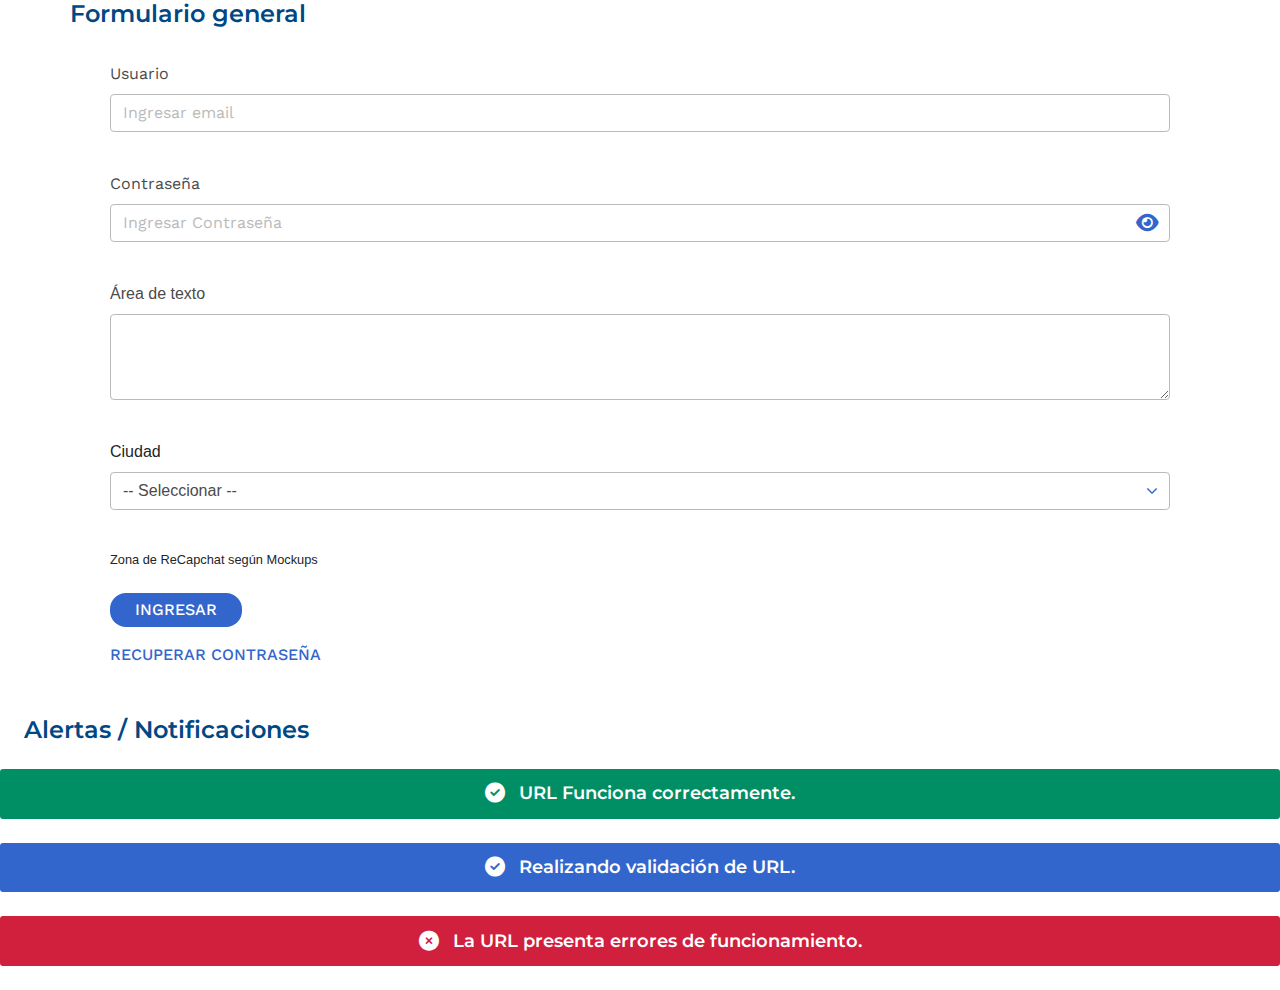
<file: index.html>
<!DOCTYPE html>
<html lang="en">
    <head>
        <meta charset="utf-8"/>
        <meta content="width=device-width, initial-scale=1.0" name="viewport"/>
        <title>
            Plantilla general
        </title>
        <!-- Link estilos generales -->
        <link href="css/estilos.css" rel="stylesheet" type="text/css"/>
        <!-- Link de estilos de Bootstrap -->
        <link href="css/dist/css/bootstrap.min.css" rel="stylesheet"/>
        <!-- Link Font Awsome Icons -->
        <link href="css/fontawesome-free-6.0.0-web/css/all.css" rel="stylesheet"/>
        <!-- Link Js -->
        <!-- Link Js -->
        <script src="js/funciones.js">
        </script>
    </head>
    <body>
        <div class="container">
            <div class="row">
                <h3 class="headline-l azul-txt-004884">
                    Formulario general
                </h3>
                <div class="col-12">
                    <form style="margin: 25px;">
                        <div class="form-group body-1">
                            <label class="gris-txt-4B4B4B" for="exampleInputEmail1">
                                Usuario
                            </label>
                            <input aria-describedby="emailHelp" class="campo-form campo-texto" id="exampleInputEmail1" placeholder="Ingresar email" type="email"/>
                        </div>
                        <br/>
                        <div class="form-group body-1" id="pass-group">
                            <label class="gris-txt-4B4B4B" for="exampleInputPassword1">
                                Contraseña
                            </label>
                            <input class="campo-form campo-texto password1" id="input-pass" name="password" placeholder="Ingresar Contraseña" type="password"/>
                            <span class="fa fa-fw fa-eye fa-lg azul-txt-3366CC password-icon show-password" onclick="verPass();">
                            </span>
                        </div>
                        <br/>
                        <label class="gris-txt-4B4B4B" for="exampleInputPassword1">
                            Área de texto
                        </label>
                        <div class="form-group">
                            <textarea class="campo-form campo-textarea" rows="3">
                            </textarea>
                        </div>
                        <br/>
                        <!-- Desplegables ó Selects -->
                        <div class="form-group">
                            <label>
                                Ciudad
                            </label>
                            <select class="campo-form lista-select">
                                <option>
                                    -- Seleccionar --
                                </option>
                                <option>
                                    Santa Marta
                                </option>
                                <option>
                                    Barranquilla
                                </option>
                            </select>
                        </div>
                        <br/>
                        <div class="small">
                            Zona de ReCapchat según Mockups
                        </div>
                        <br/>
                        <button class="boton-activo-bg mb-3" type="submit">
                            INGRESAR
                        </button>
                        <br/>
                        <a class="boton-enlace-activo" data-original-title="Recuperar contrasena" href="#" target="_blank">
                            RECUPERAR CONTRASEÑA
                        </a>
                    </form>
                </div>
            </div>
        </div>
        <div class="container-fluid p-0">
            <h3 class="headline-l azul-txt-004884 m-4">
                Alertas / Notificaciones
            </h3>
            <!-- Zona de Alerta "Caso de éxito"-->
            <div class="alerta alerta-caso-exito">
                <i class="fa-solid fa-circle-check fa-lg">
                </i>
                <span>
                    URL Funciona correctamente.
                </span>
            </div>
            <br/>
            <!-- Zona de Alerta "Aviso de proceso"-->
            <div class="alerta alerta-aviso-proceso">
                <i class="fa-solid fa-circle-check fa-lg">
                </i>
                <span>
                    Realizando validación de URL.
                </span>
            </div>
            <br/>
            <!-- Zona de Alerta "Caso error"-->
            <div class="alerta alerta-caso-error">
                <i class="fa-solid fa-circle-xmark fa-lg">
                </i>
                <span>
                    La URL presenta errores de funcionamiento.
                </span>
            </div>
            <br/>
        </div>
    </body>
</html>
</file>
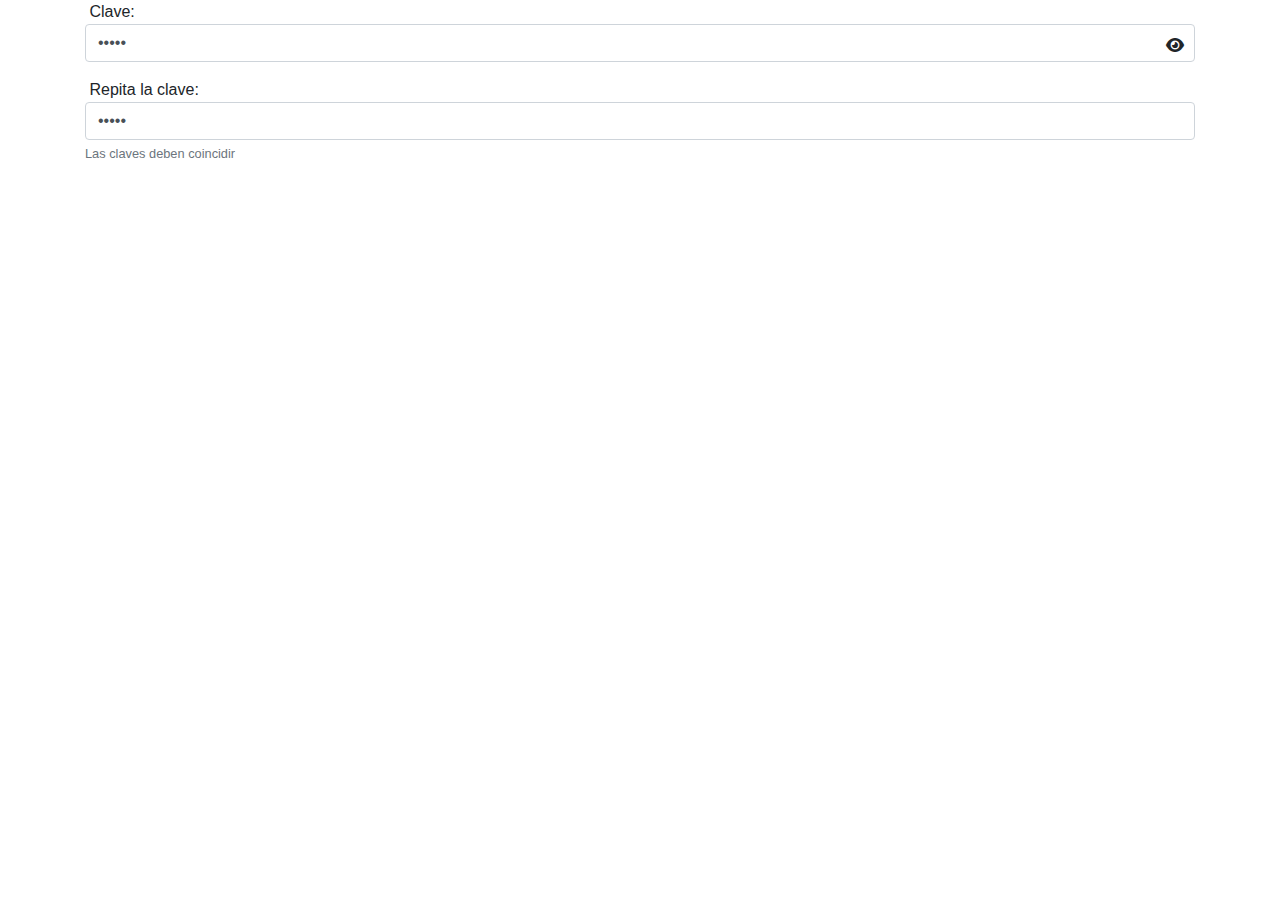
<file: pruebas.html>
<!DOCTYPE html>
<html lang="en">
    <head>
        <meta charset="utf-8"/>
        <meta content="width=device-width, initial-scale=1.0" name="viewport"/>
        <title>
            Select
        </title>
        <link href="css/dos.css" rel="stylesheet"/>
        <!-- Link de estilos de Bootstrap -->
        <link href="css/dist/css/bootstrap.min.css" rel="stylesheet"/>
        <!-- Link Font Awsome Icons -->
        <link href="css/fontawesome-free-6.0.0-web/css/all.css" rel="stylesheet"/>
    </head>
    <body>
        <div class="container">
            <form action="" id="contact" method="post" name="contact">
                <div class="form-group">
                    <label for="departamento">
                    </label>
                    Clave:
                    <input class="form-control password1" name="password" placeholder="" type="password" value="clave"/>
                    <span class="fa fa-fw fa-eye password-icon show-password">
                    </span>
                </div>
                <div class="form-group">
                    <label for="departamento">
                    </label>
                    Repita la clave:
                    <input class="form-control password2" name="password2" placeholder="" type="password" value="clave"/>
                    <small class="form-text text-muted" id="emailHelp">
                        Las claves deben coincidir
                    </small>
                </div>
            </form>
        </div>
    </body>
</html>
</file>
<file: css/estilos.css>
@charset "utf-8";
/* CSS Document Plantilla*/

/*------------------------------ PALETA DE COLORES Y TAMAÑO ------------------------------*/

:root {
    /* Colores: */
    /*Para fondos y textos*/
    --color-blanco-FFFFFF: #FFFFFF;
    --color-negro-000000: #000000;
    /*Para fondos, titulos, subtitulos, boton activo, input en uso y alerta "Aviso de proceso"*/
    --color-azul-3366CC: #3366CC;
    /*Para titulos, fondos y boton hover*/
    --color-azul-004884: #004884;
    /*Para estado valido formularios*/
    --color-verde-069169: #069169;
    /*Para alerta "Caso de éxito"*/
    --color-verde-008E65: #008E65;
    /*Para estado incorrecto formularios y listas*/
    --color-rojo-A80521: #A80521;
    /*Para alerta "Caso error"*/
    --color-rojo-D11F3E: #D11F3E;
    /*Para textos corridos y caption*/
    --color-gris-4B4B4B: #4B4B4B;
    /*Color de fondo Login, sombras input, DIV y hover de lista*/
    --color-azul-E6EFFD: #E6EFFD;
    /*Estado boton activo*/
    --color-azul-boton-activado: #3366CC;
    /*Estado boton desactivado, texto migas de pan, trazo input, input desactivado (texto, trazo y boton)*/
    --color-gris-BABABA: #BABABA;
    /*Input inhabilitado relleno*/
    --color-gris-F2F2F2: #F2F2F2;
    /*Tamaño de fuente*/
    --font-size-14: 14px;
    --font-size-15: 15px;
    --font-size-16: 16px;
    --font-size-18: 18px;
    --font-size-20: 20px;
    --font-size-24: 24px;
    --font-size-32: 32px;
    --font-size-40: 40px;
    --fharacter-spacing-0: 0px;
    --fecoration-underline: underline;
    /*Botones*/
    --border-radio: 16px;
    --padding-boton: 5px 25px 5px 25px;
}
/*------------------------------ RESETEAR ESTILOS ------------------------------*/

* {
    margin: 0;
    padding: 0;
    border: 0;
    outline: 0;
    font-size: 100%;
    vertical-align: baseline;
    background: transparent;
}
.cero-space {
    margin: 0px;
    padding: 0px;
}
/*------------------------------ JERARQUIA TIPOGRÁFICA ------------------------------*/

/*Rutas de las fuentes*/

@font-face {
    font-family: "Montserrat Semi-bold";
    src: url("../fonts/Montserrat/static/Montserrat-SemiBold.ttf");
}
@font-face {
    font-family: "Montserrat Bold";
    src: url("../fonts/Montserrat/static/Montserrat-Bold.ttf");
}
@font-face {
    font-family: "Montserrat Medium";
    src: url("../fonts/Montserrat/static/Montserrat-Medium.ttf");
}
@font-face {
    font-family: "Work Sans Bold";
    src: url("../fonts/Work_Sans/static/WorkSans-Bold.ttf");
}
@font-face {
    font-family: "Work Sans Medium";
    src: url("../fonts/Work_Sans/static/WorkSans-Medium.ttf");
}
@font-face {
    font-family: "Work Sans Regular";
    src: url("../fonts/Work_Sans/static/WorkSans-Regular.ttf");
}
/*Clases de títulos, subtitulos, parrafos, encabezados y entre otros*/

/*Para etiquetas h1*/

.headline-xxl {
    font-family: "Montserrat Semi-bold";
    font-size: var(--font-size-40);
}
/*Para etiquetas h2*/

.headline-xl {
    font-family: "Montserrat Semi-bold";
    font-size: var(--font-size-32);
}
/*Para etiquetas h3*/

.headline-l {
    font-family: "Montserrat Semi-bold";
    font-size: var(--font-size-24);
}
/*Para etiquetas h4*/

.headline-m {
    font-family: "Montserrat Semi-bold";
    font-size: var(--font-size-20);
}
/*Para etiquetas h5*/

.headline-xs {
    font-family: "Montserrat Bold";
    font-size: var(--font-size-16);
}
.sub-title {
    font-family: "Work Sans Bold";
    font-size: var(--font-size-16);
}
.sub-title-s {
    font-family: "Work Sans Bold";
    font-size: var(--font-size-14);
}
.table-head {
    font-family: "Work Sans Medium";
    font-size: var(--font-size-16);
}
.table-head-s {
    font-family: "Montserrat Semi-bold";
    font-size: var(--font-size-16);
}
.subtitle {
    font-family: "Montserrat Semi-bold";
    font-size: var(--font-size-18);
}
.p-description {
    font-family: "Montserrat Medium";
    font-size: var(--font-size-20);
}
.body-1 {
    font-family: "Work Sans Regular";
    font-size: var(--font-size-16);
    word-wrap: break-word;
}
.body-2 {
    font-family: "Work Sans Regular";
    font-size: var(--font-size-14);
}
.body-3 {
    font-family: "Work Sans Regular";
    font-size: var(--font-size-15);
}
.button-text {
    font-family: "Work Sans Medium";
    font-size: var(--font-size-16);
}
.field-text {
    font-family: "Work Sans Medium";
    font-size: var(--font-size-16);
}
.caption {
    font-family: "Work Sans Medium";
    font-size: var(--font-size-14);
}
/*------------------------------ COLORES ------------------------------*/

/*Colores´para fondos*/

.azul-bg-E6EFFD {
    background-color: var(--color-azul-E6EFFD);
}
.azul-bg-3366CC {
    background-color: var(--color-azul-3366CC);
}
.azul-bg-004884 {
    background-color: var(--color-azul-004884);
}
.verde-bg-008E65 {
    background-color: var(--color-verde-008E65);
}
.verde-bg-069169 {
    background-color: var(--color-verde-069169);
}
.rojo-bg-A80521 {
    background-color: var(--color-rojo-A80521);
}
.rojo-bg-D11F3E {
    background-color: var(--color-rojo-D11F3E);
}
.blanco-bg-FFFFFF {
    background-color: var(--color-blanco-FFFFFF);
}
.negro-bg-000000 {
    background-color: var(--color-negro-000000);
}
.gris-bg-4B4B4B {
    background-color: var(--color-gris-4B4B4B);
}
.gris-bg-BABABA {
    background-color: var(--color-gris-BABABA);
}
.gris-bg-F2F2F2 {
    background-color: var(--color-gris-F2F2F2);
}
/*Colores para textos*/

.azul-txt-E6EFFD {
    color: var(--color-azul-E6EFFD);
}
.azul-txt-3366CC {
    color: var(--color-azul-3366CC);
}
.azul-txt-004884 {
    color: var(--color-azul-004884);
}
.verde-txt-008E65 {
    color: var(--color-verde-008E65);
}
.verde-txt-069169 {
    color: var(--color-verde-069169);
}
.rojo-txt-A80521 {
    color: var(--color-rojo-A80521);
}
.rojo-txt-D11F3E {
    color: var(--color-rojo-D11F3E);
}
.blanco-txt-FFFFFF {
    color: var(--color-blanco-FFFFFF);
}
.negro-txt-000000 {
    color: var(--color-negro-000000);
}
.gris-txt-4B4B4B {
    color: var(--color-gris-4B4B4B);
}
.gris-txt-BABABA {
    color: var(--color-gris-BABABA);
}
.gris-txt-F2F2F2 {
    color: var(--color-gris-F2F2F2);
}
/*------------------------------ ESTILOS HEADER GOV.CO ------------------------------*/

.cabecera {
    background-color: var(--color-azul-3366CC);
    padding-left: 85px;
    padding-top: 12px;
    padding-bottom: 12px;
}
/*------------------------------ ESTILOS CAMPOS DE TEXTO ------------------------------*/

/*Estilos de campos de formulario activo, en uso y desactivado*/

/*Clase general para todos los elementos de un formulario*/

.campo-form {
    display: block;
    width: 100%;
    padding: 0.375rem 0.75rem;
    font-size: 1rem;
    line-height: 1.5;
    background-clip: padding-box;
    border-radius: 0.25rem;
    transition: border-color 0.15s ease-in-out, box-shadow 0.15s ease-in-out;
}
.campo-form::placeholder {
    color: #BABABA;
    opacity: 1;
}
/*Sombra cuando el campo está activo, funciona para input y TextArea*/

.campo-form:focus {
    color: #495057;
    background-color: #fff;
    border-color: #80bdff;
    outline: 0;
    box-shadow: 0px 4px 0px 0.2px #E6EFFD;
}
/*Propiedades de Input text*/

.campo-texto {
    color: #4B4B4B;
    border: 1px solid #BABABA;
    background-color: #FFF;
}
.campo-desactivado {
    color: #BABABA;
    border: 1px solid #BABABA;
    background-color: #F2F2F2;
}
/*Estilos para validaciones de campos*/

.campo-valido {
    color: #069169;
    border: 1px solid #069169;
    background-color: #FFF;
}
.campo-valido::placeholder {
    color: #069169;
}
.campo-invalido {
    color: #A80521;
    border: 1px solid #A80521;
    background-color: #FFF;
}
.campo-invalido::placeholder {
    color: #A80521;
}
.message {
    display: block;
    width: 100%;
    margin-top: 0.35rem;
    font-size: 80%;
}
.message-normal {
    color: #4B4B4B;
}
.message-valido {
    color: #069169;
}
.message-invalido {
    color: #A80521;
}
/*Estilo para campos de TextArea Activo*/

.campo-textarea {
    color: #4B4B4B;
    border: 1px solid #BABABA;
    background-color: #FFF;
}
/*------------------------------ ESTILOS DESPLEGABLES ------------------------------*/

select {
    color: #4B4B4B;
    border: 1px solid #BABABA;
    background-color: #FFF;
    background-image: url('../iconos/flecha_abajo.png');
    background-repeat: no-repeat, repeat;
    /* Posicionar icono*/
    background-position: right .7em top 50%, 0 0;
    /* tamaño del icono */
    background-size: .65em auto, 100%;
    -moz-appearance: none;
    -webkit-appearance: none;
    -o-appearance: none;
    appearance: none;
}
select::-ms-expan {
    display: none;
}
option {
    background: #fff !important;
    color: #4b4b4b !important;
}
.password-icon {
    float: right;
    position: relative;
    margin: -20px 10px 0 0;
    cursor: pointer;
}
/*------------------------------ ESTILOS DE BOTONES ------------------------------*/

/*Botones en estado Activo*/

/*1. Estilos de boton Activado con etiqueta de fondo*/

.boton-activo-bg {
    font-family: "Work Sans Medium";
    font-size: var(--font-size-16);
    color: var(--color-blanco-FFFFFF);
    background-color: var(--color-azul-3366CC);
    padding: var(--padding-boton);
    border-radius: var(--border-radio);
}
.boton-activo-bg:hover {
    color: var(--color-blanco-FFFFFF);
    background-color: var(--color-azul-004884);
    cursor: pointer;
}
/*2. Estilos de boton Activado sin etiqueta de fondo*/

.boton-activo {
    font-family: "Work Sans Medium";
    font-size: var(--font-size-16);
    color: var(--color-azul-3366CC);
    border: 1px solid var(--color-azul-3366CC);
    padding: var(--padding-boton);
    border-radius: var(--border-radio);
}
.boton-activo:hover {
    color: var(--color-blanco-FFFFFF);
    background-color: var(--color-azul-004884);
    cursor: pointer;
}
/*3. Estilos de boton Activado tipo enlace*/

.boton-enlace-activo {
    font-family: "Work Sans Medium";
    font-size: var(--font-size-16);
    color: var(--color-azul-3366CC);
}
.boton-enlace-activo:hover {
    color: var(--color-azul-004884);
    cursor: pointer;
}
/*Botones en estado Desactivado*/

/*1. Estilos de boton Desactivado con etiqueta de fondo*/

.boton-desactivado-bg {
    font-family: "Work Sans Medium";
    font-size: var(--font-size-16);
    color: var(--color-blanco-FFFFFF);
    background-color: var(--color-gris-BABABA);
    padding: var(--padding-boton);
    border-radius: var(--border-radio);
}
/*2. Estilos de boton Desactivado sin etiqueta de fondo*/

.boton-desactivado {
    font-family: "Work Sans Medium";
    font-size: var(--font-size-16);
    color: var(--color-gris-BABABA);
    background-color: var(--color-blanco-FFFFFF);
    border: 1px solid var(--color-gris-BABABA);
    padding: var(--padding-boton);
    border-radius: var(--border-radio);
}
/*3. Estilos de boton Desactivado tipo enlace*/

.boton-enlace-desactivado {
    font-family: "Work Sans Medium";
    font-size: var(--font-size-16);
    color: var(--color-gris-BABABA);
}
/*4. Botones tipo menu*/

.boton-menu {
    font-family: "Work Sans Bold";
    font-size: var(--font-size-14);
    color: #3366CC;
    background-color: #f2f2f2;
    padding: var(--padding-boton);
    cursor: pointer;
}
/*.boton-menu:hover {
    background-color: #b2b2b2;
}*/

/*Estilos de radio curvo*/

.radio-completo {
    border-radius: var(--border-radio);
}
.semi-radio-arriba {
    border-radius: 16px 16px 0px 0px;
}
.semi-radio-abajo {
    border-radius: 0px 0px 16px 16px;
}
/*Estilos de boton verPassword*/

.ver-boton-pass {
    background-repeat: no-repeat, repeat;
    position: absolute;
    margin-left: 220px;
    margin-top: 30px;
}
.sin-decoration {
    text-decoration: none;
}
/*------------------------------ ESTILOS MIGAJAS DE PAN ------------------------------*/

.migajas {
    display: -webkit-box;
    display: -ms-flexbox;
    display: flex;
    -ms-flex-wrap: wrap;
    flex-wrap: wrap;
    padding: 0px;
    margin-bottom: 1rem;
    list-style: none;
    border-radius: 0.25rem;
    font-family: "Work Sans Regular";
    font-size: var(--font-size-14);
    color: #3366cc;
}
.migajas-item a {
    text-decoration: none;
    color: #3366cc;
}
.migajas-item a:hover {
    text-decoration: underline;
    font-size: var(--font-size-15);
}
.migajas-item+.migajas-item::before {
    display: inline-block;
    padding-right: 0.5rem;
    padding-left: 0.5rem;
    color: #BABABA;
    content: url("../iconos/next-gray.png");
}
.migajas-item.active {
    font-family: "Work Sans Medium";
    font-size: var(--font-size-14);
    color: #3366cc;
}
/*------------------------------ ESTILOS ALERTAS / NOTIFICACIONES ------------------------------*/

/*Estilos generales de una alerta*/

.alerta {
    display: -webkit-box !important;
    display: -ms-flexbox !important;
    display: flex !important;
    -webkit-box-pack: center !important;
    -ms-flex-pack: center !important;
    justify-content: center !important;
    padding: 0.71rem !important;
    margin: 0 !important;
    border-radius: 3px !important;
}
.alerta i {
    padding-top: 12px !important;
    color: #fff
}
.alerta span {
    font-family: "Montserrat Semi-bold";
    font-size: var(--font-size-18);
    margin-left: 14px !important;
    color: #fff
}
/*Estilos Alerta "Caso de éxito"*/

.alerta-caso-exito {
    background-color: #008E65;
}
/*Estilos Alerta "Aviso de proceso"*/

.alerta-aviso-proceso {
    background-color: #3366CC;
}
/*Estilos Alerta "Caso error"*/

.alerta-caso-error {
    background-color: #D11F3E;
}
/*------------------------------ ESTILOS PIE DE PÁGINA ------------------------------*/

#footer2 {
    background-color: var(--color-verde-008E65);
    padding-bottom: 1px;
    margin: 0px;
}
#footer2 #f2 {
    background-color: var(--color-blanco-FFFFFF);
    margin: 0px 77px 54px 77px;
    padding: 0px 59px 19px 59px;
    border-right: 2px solid #E6EFFD;
    border-bottom: 2px solid #E6EFFD;
    border-left: 2px solid #E6EFFD;
    border-radius: 0px 0px 18px 18px;
}
#footer3 #f3 {
    padding: 50px 59px 19px 59px;
}
#footerv3 #f3 {
    padding: 50px 59px 19px 59px;
}
#footer3 {
    background-color: var(--color-azul-E6EFFD);
    padding: 0px 77px 0px 77px;
}
#footerv3 {
    background-color: var(--color-azul-FFFFFF);
    padding: 0px 77px 0px 77px;
}
#logofooter {
    background-color: var(--color-azul-3366CC);
    padding-bottom: 17px;
}
#footer3 #logof3 {
    float: right;
    padding: 50px 77px 0px 77px;
}
#footerv3 #logof3 {
    float: right;
    padding: 50px 77px 0px 77px;
}
#logofooter a img {
    margin: 24px 0px 22px 83px;
}
#logofooter a img {
    margin-right: -75px;
    margin-bottom: 0px;
}
.borde-footerv3 {
    border-top: 2px solid #E6EFFD;
    border-right: 2px solid #E6EFFD;
    border-left: 2px solid #E6EFFD;
}
.borde-footer2 {
    border-bottom: 2px solid #E6EFFD;
    border-right: 2px solid #E6EFFD;
    border-left: 2px solid #E6EFFD;
}
/*Estilos Iconos de Red Social*/

.icon_red_social img {
    width: 22px;
    height: 22px;
    margin-right: 5px;
}
/*Estilos políticas y Mapas*/

.politica_mapa {
    margin-top: 50px!important;
    margin-bottom: 10px;
    color: var(--color-azul-3366CC);
}
.politica_mapa_st {
    color: var(--color-azul-3366CC);
}
/*------------------------------ ESTILOS PARA PANTALLAS 480PX ------------------------------*/

/*Ajustes de pantalla de logo de Login*/

@media screen and (max-width: 480px) {
    #logo_login img {
        zoom: 0.8;
    }
}
@media screen and (max-width: 400px) {
    #logo_login img {
        zoom: 0.6;
    }
}
@media screen and (max-width: 320px) {
    #logo_login img {
        zoom: 0.5;
    }
}
/*Ajuste de pantalla de logo de página Crear Usuarios*/

@media screen and (max-width: 300px) {
    #logo_crear_usuario img {
        zoom: 0.7;
    }
}
/*Ajustes de Pie de Página*/

@media screen and (max-width: 480px) {
    #footer2 #f2 {
        background-color: var(--color-blanco-FFFFFF);
        margin: 0px 30px 54px 30px;
        padding: 0px 30px 19px 30px;
        border-radius: 0px 0px 18px 18px;
        zoom: 0.7;
    }
}
@media screen and (max-width: 480px) {
    #footer3 #f3 {
        margin-left: 20px;
        padding-left: 10px;
        zoom: 0.7;
    }
    #footer3 #contenedor {
        margin-left: 21px;
        margin-right: 21px;
    }
    #footer3 {
        background-color: #E6EFFD;
        padding: 0px;
    }
    #footer3 #logof3 {
        float: right;
        zoom: 0.6;
    }
}
@media screen and (max-width: 480px) {
    #footerv3 #f3 {
        margin-left: 20px;
        padding-left: 10px;
        zoom: 0.7;
    }
    #footerv3 #contenedor {
        margin-left: 21px;
        margin-right: 20px;
    }
    #footerv3 {
        background-color: #fff);
        padding: 0px;
    }
    #footerv3 #logof3 {
        float: right;
        zoom: 0.6;
    }
}
</file>
<file: css/dos.css>
.password-icon {
    float: right;
    position: relative;
    margin: -25px 10px 0 0;
    cursor: pointer;
}
</file>
